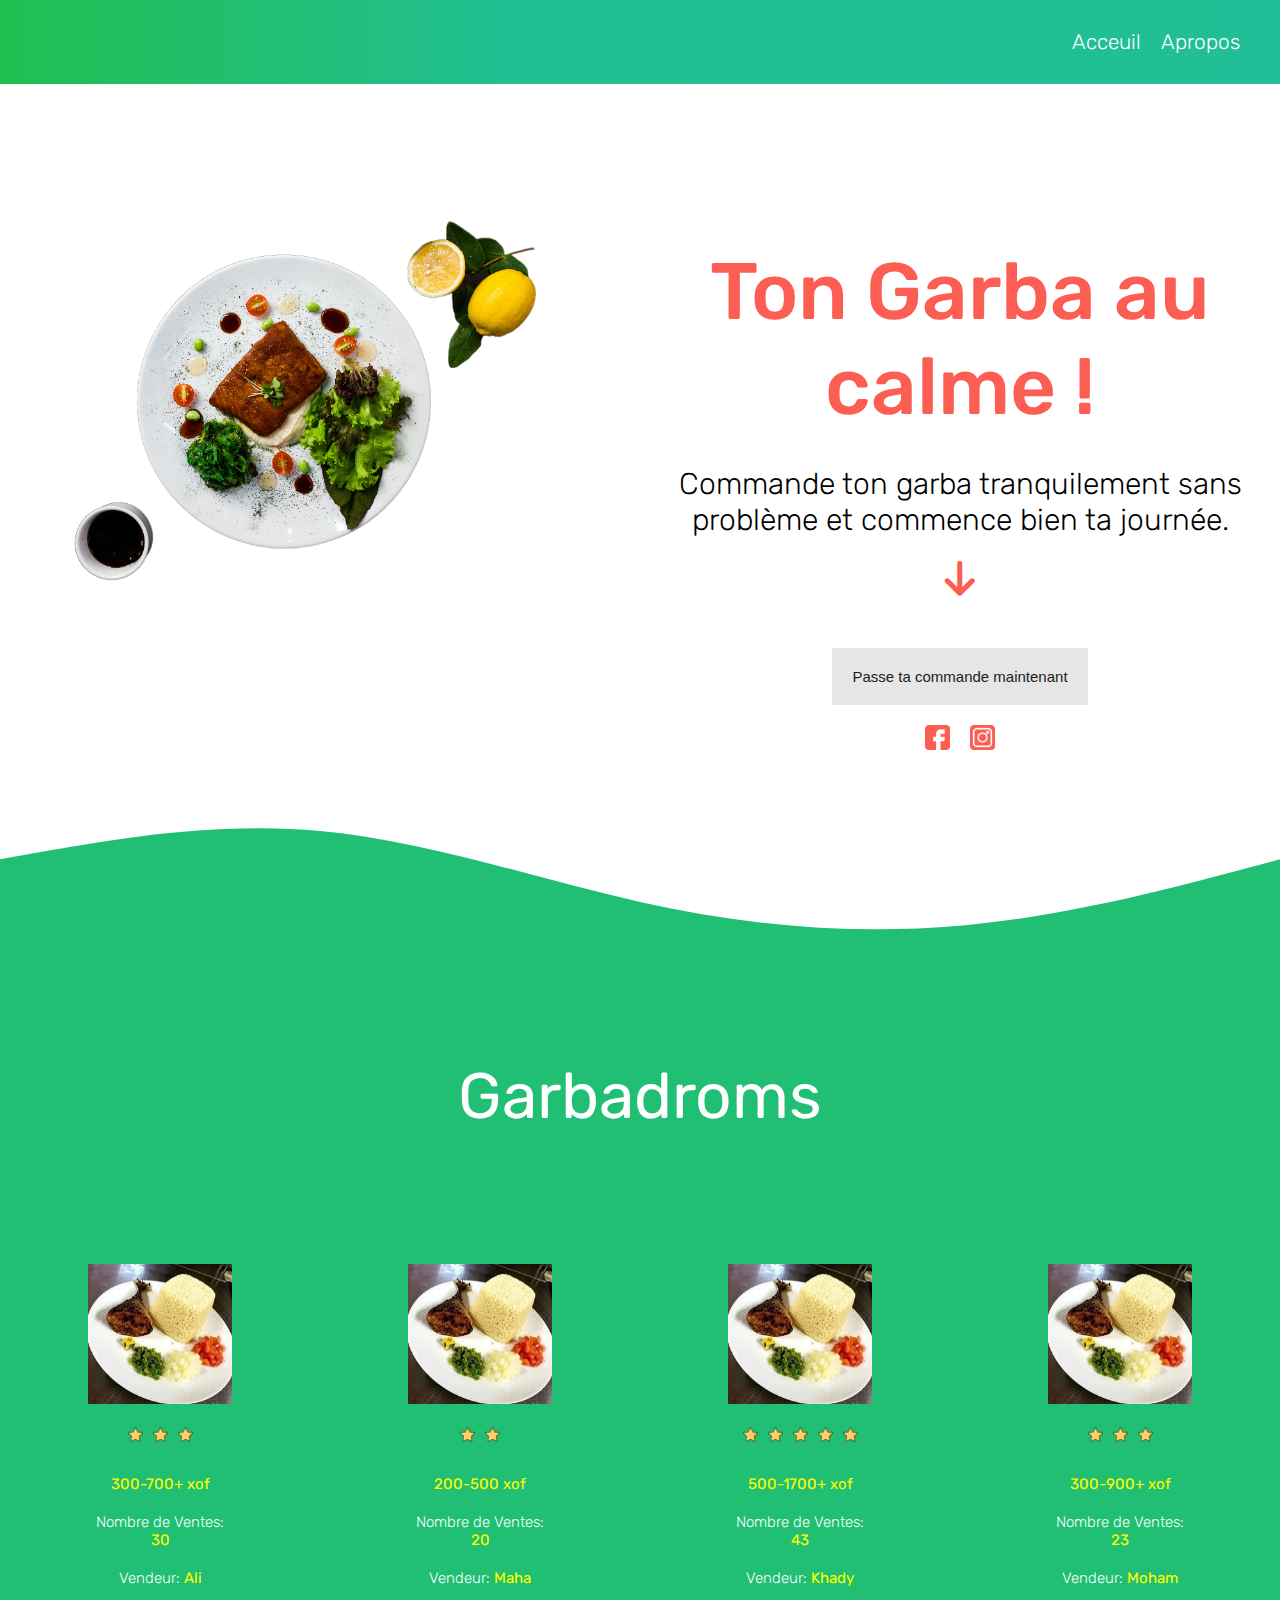
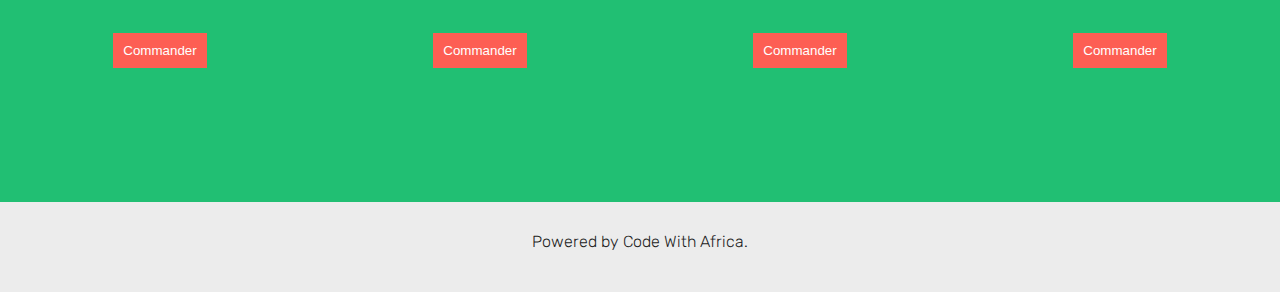
<file: index.html>
<!DOCTYPE html>
<html lang="en">
<head>
    <meta charset="UTF-8">
    <meta http-equiv="X-UA-Compatible" content="IE=edge">
    <meta name="viewport" content="width=device-width, initial-scale=1.0">
    <link rel="stylesheet" href="https://cdnjs.cloudflare.com/ajax/libs/font-awesome/6.0.0/css/all.min.css" integrity="sha512-9usAa10IRO0HhonpyAIVpjrylPvoDwiPUiKdWk5t3PyolY1cOd4DSE0Ga+ri4AuTroPR5aQvXU9xC6qOPnzFeg==" crossorigin="anonymous" referrerpolicy="no-referrer" />
    <link rel="stylesheet" href="assets/global.css">
    <link rel="stylesheet" href="assets/index.css">
    <title>Garba Chaud !</title>
</head>
<body>
    <header class="top-menu">
        <div class="menu-bar">
            <img class="menu-bar-menu" src="materials/img/ui.png" alt="">
        </div>
        <nav>
            <ul>
                <li><a href="#">Acceuil</a></li>
                <li><a href="about.html">Apropos</a></li> 
            </ul>
        </nav>
    </header>
    <section class="top-banner">
        <div class="poster-container">
            <img src="materials/img/home.png" alt="fish">
        </div>
        <div class="home-content">
            <h1 class="home-title">Ton Garba au calme !</h1>
            <p>Commande ton garba tranquilement sans problème et commence bien ta journée.</p>
            <span class="arrow-container"><a href="#"><i class="fas fa-arrow-down"></i></a></span>
            <div class="button-container"><a href="#sellers"><button>Passe ta commande maintenant</button></a></div>
            <div class="social-links">
                <span class="fb"><a href="#"><img src="materials/img/facebook.png" alt=""></a></span>
                <span class="inst"><a href="#"><img src="materials/img/instagram.png" alt=""></a></span>
            </div>
            
            
        </div>  
    </section>
    <div class="wave-container">
        <svg xmlns="http://www.w3.org/2000/svg" viewBox="0 0 1440 320">
          <path fill="#21BF73" fill-opacity="1" d="M0,96L60,85.3C120,75,240,53,360,64C480,75,600,117,720,144C840,171,960,181,1080,170.7C1200,160,1320,128,1380,112L1440,96L1440,320L1380,320C1320,320,1200,320,1080,320C960,320,840,320,720,320C600,320,480,320,360,320C240,320,120,320,60,320L0,320Z"></path>
        </svg>
    </div>
    <section class="container-sellers">
        <h2>Garbadroms</h2>
        <div class="sellers" id="sellers"></div>
        </div>
    </section>

    <footer>
        <p>Powered by Code With Africa.</p>
    </footer>

    <script src="js/popup.js"></script>
    <script src="js/menu.js"></script>
    <script src="js/product.js"></script>
</body>
</html>
</file>
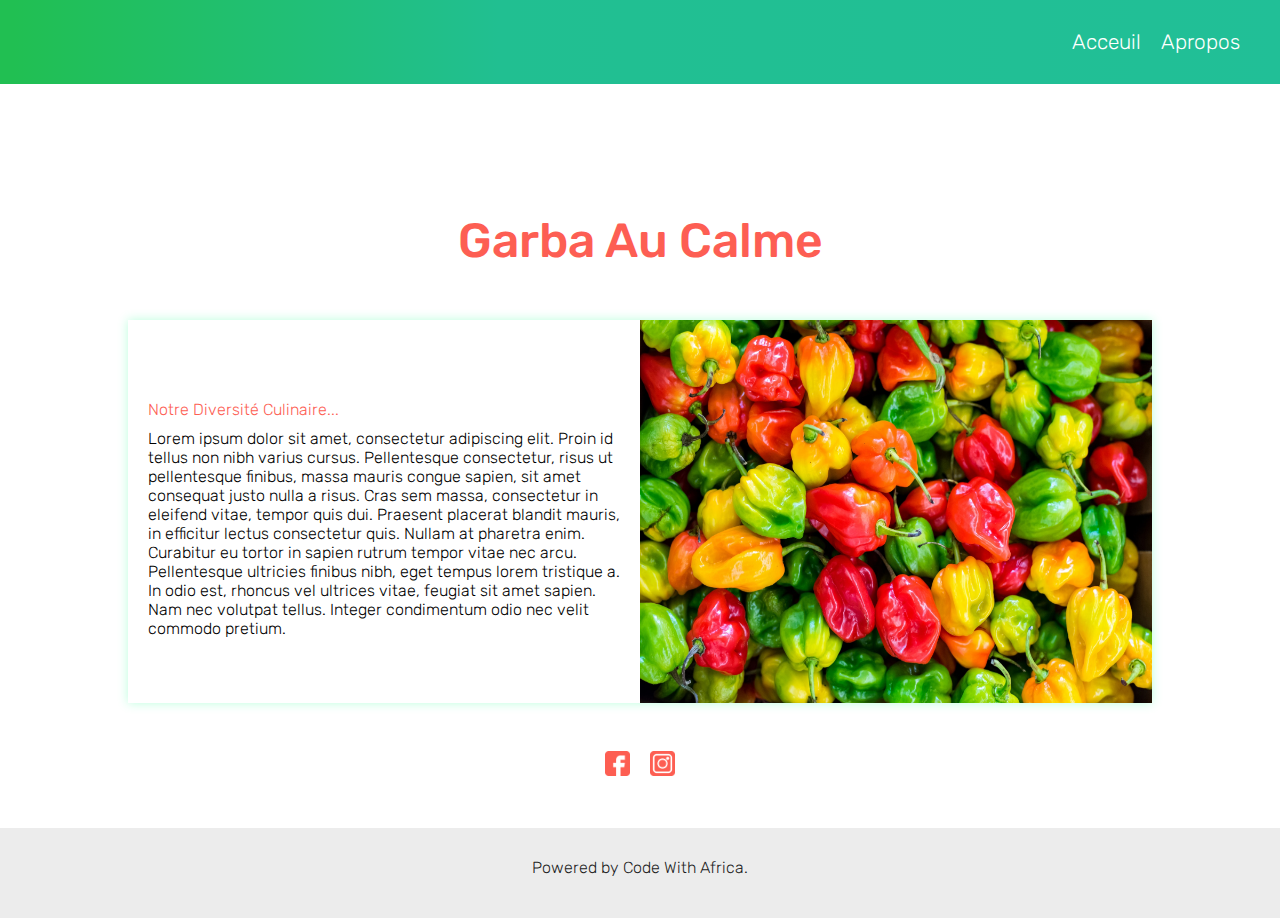
<file: about.html>
<!DOCTYPE html>
<html lang="en">
<head>
    <meta charset="UTF-8">
    <meta http-equiv="X-UA-Compatible" content="IE=edge">
    <meta name="viewport" content="width=device-width, initial-scale=1.0">
    <link rel="stylesheet" href="assets/global.css">
    <link rel="stylesheet" href="assets/about.css">
    <title>Apropos de nous</title>
</head>
<body>
    <header class="top-menu">
        <div class="menu-bar">
            <img class="menu-bar-menu" src="materials/img/ui.png" alt="">
        </div>
        <nav>
            <ul>
                <li><a href="index.html">Acceuil</a></li>
                <li><a href="about.html">Apropos</a></li> 
            </ul>
        </nav>
    </header>
    <section class="container">
        <h1 class="name">Garba Au Calme</h1>
        <div class="description-container">
            <div class="description">
                <h4 class="about-title">Notre Diversité Culinaire...</h4>
                <p >Lorem ipsum dolor sit amet, consectetur adipiscing elit. Proin id tellus non nibh varius cursus. Pellentesque consectetur, risus ut pellentesque finibus, massa mauris congue sapien, sit amet consequat justo nulla a risus. Cras sem massa, consectetur in eleifend vitae, tempor quis dui. Praesent placerat blandit mauris, in efficitur lectus consectetur quis. Nullam at pharetra enim. Curabitur eu tortor in sapien rutrum tempor vitae nec arcu. Pellentesque ultricies finibus nibh, eget tempus lorem tristique a. In odio est, rhoncus vel ultrices vitae, feugiat sit amet sapien. Nam nec volutpat tellus. Integer condimentum odio nec velit commodo pretium.</p>     
            </div>
            <img class="img-desc" src="materials/img/about-pic.jpg" alt="">
        </div>
    </section>
    
    <div class="social-links">
        <span class="fb"><a href="#"><img src="materials/img/facebook.png" alt=""></a></span>
        <span class="inst"><a href="#"><img src="materials/img/instagram.png" alt=""></a></span>
    </div>

    <footer>
        <p>Powered by Code With Africa.</p>
    </footer>

    <script src="js/menu.js"></script>
</body>
</html>
</file>
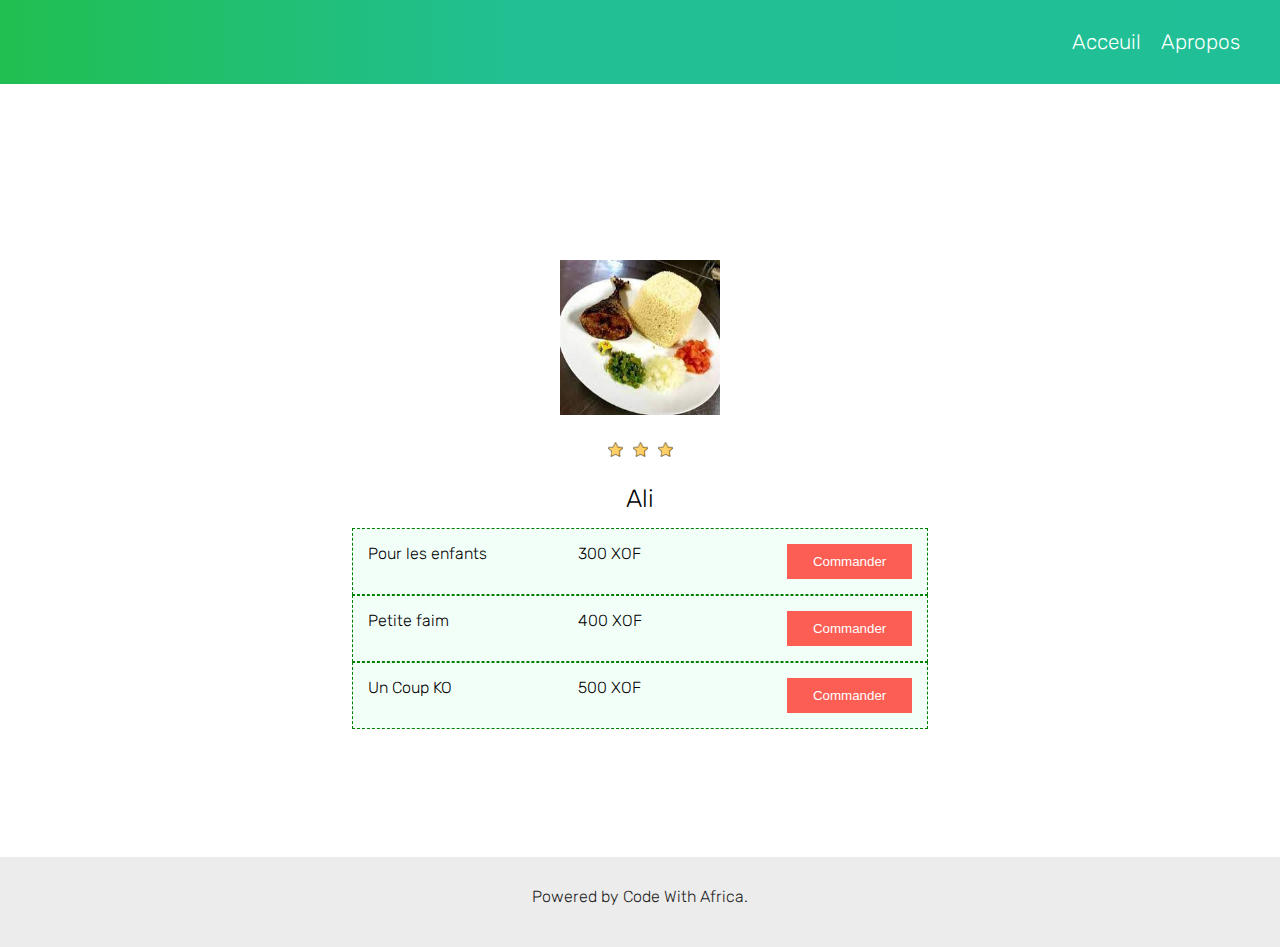
<file: product.html>
<!DOCTYPE html>
<html lang="en">
<head>
    <meta charset="UTF-8">
    <meta http-equiv="X-UA-Compatible" content="IE=edge">
    <meta name="viewport" content="width=device-width, initial-scale=1.0">
    <link rel="stylesheet" href="assets/global.css">
    <link rel="stylesheet" href="assets/product.css">
    <title>Ali Garba</title>
</head>
<body>
    <header class="top-menu">
        <div class="menu-bar">
            <img class="menu-bar-menu" src="materials/img/ui.png" alt="">
        </div>
        <nav>
            <ul>
                <li><a href="index.html">Acceuil</a></li>
                <li><a href="about.html">Apropos</a></li> 
            </ul>
        </nav>
    </header>
    <section class="container">
        <div class="profile-picture">
            <img class="profile-pic" src="materials/img/images.jpeg" alt="">
            <div class="review-stars">
                <span><img src="materials/img/favourite.png"  class="star" alt="" srcset=""></span>
                <span><img src="materials/img/favourite.png"  class="star" alt="" srcset=""></span>
                <span><img src="materials/img/favourite.png"  class="star" alt="" srcset=""></span>
            </div>
            <p class="Name of seller">Ali</p>
        </div>

        <div class="info-menu">
            <div class="food">
                <span class="type-food">Pour les enfants</span>
                <span class="price-food">300 XOF</span>
                <button class="order-action"><a href="#">Commander</a></button>
            </div>
            <div class="food">
                <span class="type-food">Petite faim</span>
                <span class="price-food">400 XOF</span>
                <button class="order-action"><a href="#"> Commander</a></button>
            </div>
            <div class="food">
                <span class="type-food">Un Coup KO</span>
                <span class="price-food">500 XOF</span>
                <button class="order-action"><a href="#"> Commander</a></button>
            </div>
        </div>
    </section>
    
    <footer>
        <p>Powered by Code With Africa.</p>
    </footer>

    <script src="js/menu.js"></script>
</body>
</html>
</file>
<file: assets/global.css>
@import url('https://fonts.googleapis.com/css2?family=Rubik:wght@300;500;900&display=swap');

html {
    box-sizing: border-box;
    height: 100%;
    scroll-behavior: smooth;
}

*,*::before,*::after {
    margin: 0;
    padding: 0;
    box-sizing: inherit;
  }

body {
    font-family: 'Rubik', sans-serif;
    font-weight: 300;
    color: black;
    min-height:100%; 
    position:relative; 
    padding-bottom: 10vh
}

h1{
    font-weight: 500;
}


header {
    min-height: 9vh;
    display: flex;
    justify-content: right;
    padding: 10px;
    background: rgb(33,191,82);
    background: linear-gradient(90deg, rgba(33,191,82,1) 1%, rgba(33,191,145,1) 39%, rgba(33,191,151,1) 100%);
}

nav {
    padding: 20px;
    width: 50%;
    justify-content: right;
    text-align: right;
}

nav ul {
    display: flex;
    list-style: none;
    color: #FFFF;
    justify-content: right;
}

li a {
    font-size: 1.3rem;
    margin: 20px 10px;
    text-decoration: none;
    color: inherit;
}

li a:hover{
    color: #FD5E53;
    padding-bottom: 5px;
    border-bottom: 3px solid #FD5E53;
}

footer {
    position: absolute; 
    left: 0 ; right: 0; bottom: 0; 
    height: 10vh;
    padding: 30px;
    text-align: center;
    font-weight: 300;
    background-color: #ececec;
    color:rgb(29, 29, 29);
}

.popup {
    display: none;
    z-index: 1;
    top: 20%;
    margin-right: 5px;
    margin-left: 5px;
    left: 0;
    right: 0;
    color: rgba(15, 127, 161, 0.685);
    margin: auto;
    text-align: center;
    position: fixed;
    width: 350px;
    height: auto;
    background-color: #ffff;
    border: 1px solid #FD5E53;
}


.popup h3 {
    margin: 30px;
    font-weight: bold;
    font-size: 1.5em;
}

.popup p {
    color: #000;
    margin: 30px;
}

.popup button {
    padding: 10px;
    margin-bottom: 20px ;
    background-color: #FD5E53;
    color: #ffff;
    border: none;
    cursor: pointer;
}

.menu-bar{
    display: none;
}

.cancel-popup img {
    width: 8%;
    position: absolute;
    top: 10px;
    right: 10px;
}

.promo img {
    width: 100%;
    height: 100%;
}

.menu-bar-menu {
    position: absolute;
    top: 0;
    right: 0;

}

.mobile-menu {
    z-index: 100;
    display: block;
    position: fixed;
    width: 100%;
    top: 0;
    right: -100%;
    height: 100vh;
    background: rgb(33,191,82);
    background: linear-gradient(90deg, rgba(33,191,82,1) 1%, rgba(33,191,145,1) 39%, rgba(33,191,151,1) 100%);
    margin: 0;
    transition: .5s all ease-in-out;
    overflow: hidden;
}


.cross-sign-menu {
    width: 15px;
    margin: 10px;
    float: right;
}

.nav-mobile {
    width: 100%;
    height: auto;
    text-align: center;
}

.nav-mobile ul {
    text-decoration: none;
    list-style: none;
    display: block;
    margin: auto;
    font-size: 4em;
    margin-top: 30vh;
    color: #ffff;
}
@media screen and (max-width: 720px) {

    .popup {
        height: auto;
    }

}

@media screen and (max-width: 1024px) {

    .popup {
        height: auto;
    }
    
    nav {
        display: none;
    }

    .menu-bar {
        display: block;
        width: 100%;
    }

    .menu-bar img {
        width: 20px;
        float: right;
        margin: 10px;
    }


}
</file>
<file: assets/index.css>
.top-banner {
    background-color: #FFFF;
    color: #FD5E53;
    display: flex;
    flex-wrap: wrap;
    width: 100%;
    height: auto;

}

.top-banner div {
    flex: 1;
}

.top-banner img {
    width: 50vw;
}

.poster-container img {
    margin: 20% 8% 5% 8%;
    width: 40vw;
}

.home-title {
    text-align: center;
    font-size: 5em;
    margin: 25% 0 5% 0;
    width: auto;
}

.home-content p{
    text-align: center;
    margin: 10px 30px;
}

.top-banner p {
    font-size: 30px;
    color: black;
}

.arrow-container{
    display: flex;
    justify-content: center;
}

.button-container {
    display: flex;
    justify-content: center;
    width: 100%;
    margin: 50px 0 0 0;
}

.button-container > a button {
    padding: 20px;
    border: none;
    font-size: 15px;
    background-color: #e6e6e6;
    text-align: center;
    color: rgb(29, 29, 29);
    transition: .3s ;
}

.button-container > a button:hover {
    padding: 20px;
    border: none;
    cursor: pointer;
    font-size: 15px;
    background-color: #FD5E53;
    text-align: center;
    color: #FFFF;
}

.home-content i {
    font-size: 40px;
    margin-top: 10px;
}

.home-content a {
    text-decoration: none;
    color: inherit;
}

.social-links {
    display: flex;
    width: 100%;
    justify-content: center; 
}

.social-links img {
    width: 25px;
    margin: 20px 10px;
}
 /* ------- */

.container-sellers {
    width: 100%;
    padding: 0px 0px 50px 0;
    height: auto;
    background-color: #21BF73;
}

.container-sellers h2 {
    font-weight: 400;
    font-size: 4em;
    color: #FFFF;
    text-align: center;
    margin: 0 0 50px 0;
}

.sellers{
    display: flex;
    flex-wrap: wrap;
}

.img-seller-container img {
    margin-top: 20px;
    width: 9rem;
}

.seller {
    flex: 1;
    margin: 30px;
}

.img-seller-container {
    margin-top: 30px;
    width: 100%;
    display: flex;
    justify-content: center;
}

.info {
    width: 60%;
    margin: 15px auto;
    height: auto;
    text-align: center;
}

.price{
    font-size: 15px;
}

.info p {
    font-size: 15px;
    color: #FFFF;
    margin: 0;
    padding: 10px;
    width: 100%;

}

.info p:hover {
    background-color: #B0EACD;
}

.details {
    display: flex;
}

.attribute, 
.value {
    flex: 1;
}

.value{
    width: 100%;
    float: right;
    text-align: right;
    justify-content: right;
}

.order {
    padding: 10px;
    background-color: #FD5E53;
    border: none;
    text-align: center;
    color: #FFFF;
    transition: .3s;
}

.order:hover {
    padding: 10px;
    background-color: #fc3a2d;
    border: none;
    text-align: center;
    color: #FFFF;
}

.action {
    margin: 4vh auto 6vh auto;
    width: 60%;
    display: flex;
    justify-content: center;
}


button a {
    text-decoration: none;
    color: inherit;
}

/* .wave-container {
    background-color: #21BF73;
}*/

.wave-container > svg {
    display: block;
}

.markey {
      background-color: none;
      font-weight: 400;
      color: yellow
}

.review-stars {
    display: flex;
    justify-content: center;
    margin-bottom: 2vh;

}


.review-stars span {
    display: flex;
    flex-direction: row;
    width: auto;
}

.star_container {
    width: 100%;
    margin: 0;
}

.star {
    
    width: 15px;
    height: 15px;
    margin: 8px 5px 5px 5px;

}

.star {
    flex: 1;
}

@media screen and (max-width: 720px) {
    
    .poster-container {
        display: flex;
        justify-content: center;
    }

    .poster-container img {
        margin: 10%;
        width: 70vw;
    }

    .home-content {
        padding: 5px;
    }

    .container-sellers h2 {
        font-size: 15vw;
    }
    
}


@media screen and (max-width: 1024px) {
    .poster-container img {
        margin-top: 30%;
    }
    .home-title {
        font-size: 3em;
        margin: 20% 0 5% 0;
    }

    .star_container {
        flex-direction: row;
    }

}
</file>
<file: assets/about.css>
.container{
    height: auto;
    width: 80%;
    margin: 10% auto 0px auto;
}

h1 {
    color: #FD5E53;
    font-size: 3em;
    text-align: center;
    margin: 5%;
}

.about-title {
    display: block;
    margin-bottom: 10px;
    color: #FD5E53;
    font-weight: 300;
}

.description-container {
    display: flex;
    flex-wrap: wrap;
    box-shadow: 0 0 10px 0 rgba(27, 255, 141, 0.3);
    transition: box-shadow 500ms;
}

.description-container:hover{
    box-shadow: 0 10px 50px 0 rgba(9, 243, 126, 0.473);
}

.description,
.img-desc {
    flex: 1;
}

.description {
    display: block;
}

.img-desc {
    width: 50%;
}

.description {
    text-align: left;
    padding: 80px 20px 65px 20px;

}

.social-links {
    display: flex;
    width: 100%;
    justify-content: center; 
    margin: 3em 0;
}

.social-links img {
    width: 25px;
    margin: 0px 10px;
}

@media screen and (max-width: 1024px) {
    .description-container {
        flex-direction: column;
    }
    .description {
        text-align: center;
    }

    .img-desc {
        width: 100%;
    }
}
</file>
<file: assets/product.css>
.container {
    height: auto;
    width: 60%;
    margin: 10% auto;
}

.profile-picture {  
    text-align: center;
}

.profile-picture p {
    margin: 15px;
    font-size: 25px;
}

.profile-pic {
    width: 10em;
    margin-top: 5%;
}

.info-menu {
    display: flex;
    flex-direction: column;
}

.info-menu > div {
    width: 80%;
    border: 1px green dashed;
    margin: auto;
    padding: 15px;
    background-color: rgba(218, 255, 237, 0.342);
    display: flex;
}

.type-food,
.price-food { 
    flex: 1;
}

.order-action {
    flex: 1;
    width: 20px;
    padding: 10px;
    border: none;
    background-color: #FD5E53;

    color: #FFFF;
}


.review-stars {
    display: flex;
    justify-content: center;
    margin: 2vh 0;
}

.star {
    width: 15px;
    margin: 5px;

}

.star {
    flex: 1;
}

.food a {
    text-decoration: none;
    color: inherit;
}      

@media screen and (max-width: 481px) {

    .container {
        width: 90% ;
    }
    
    .info-menu > div {
        width: 100%;
    }
}

@media screen and (min-width: 1020px) {

    .container {
        width: 75% ;
    }

    .info-menu > div {
        width: 60%;
    }

    .type-food,
    .price-food { 
        flex: 2;
    }
}
</file>
